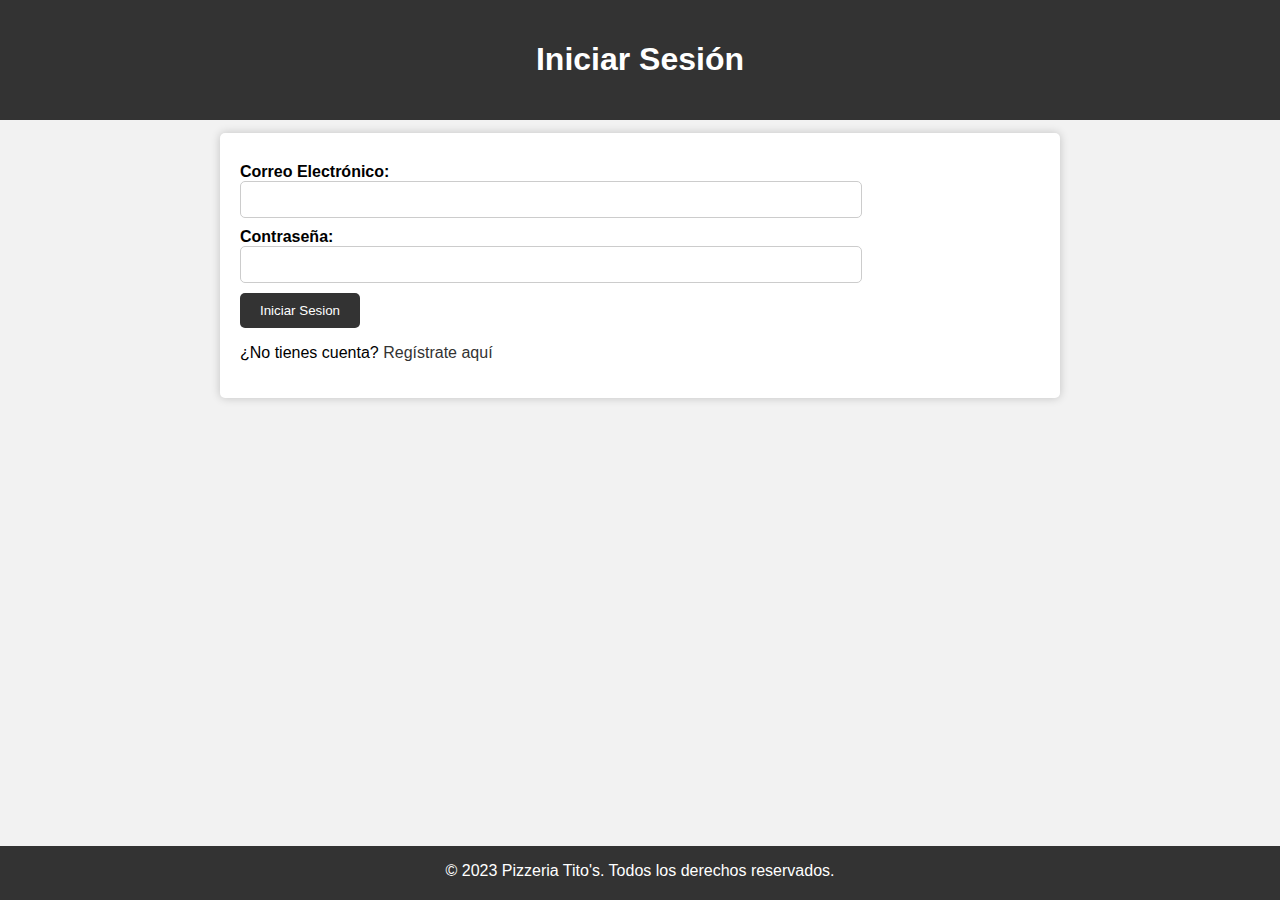
<file: login.html>
<!DOCTYPE html>
<html>
<head>
    <meta charset="UTF-8">
    <meta name="viewport" content="width=device-width, initial-scale=1.0">
    <title>Iniciar Sesión</title>
    <link rel="stylesheet" href="css/style.css">
</head>
<body>
    <header id="main-header">
        <h1>Iniciar Sesión</h1>
    </header>
    <main>
        <form action="login.php" method="POST">
        <div class="campo">
            <label for="correo">Correo Electrónico:</label>
            <input type="email" name="correo" required><br>
        </div>
        <div class="campo">
            <label for="contrasena">Contraseña:</label>
            <input type="password" name="contrasena" required><br>
        </div>
        <div class="boton">
            <button type="submit" name="">Iniciar Sesion</button>
        </div>
        </form>
        <p>¿No tienes cuenta? <a href="nuevo_usuario.php">Regístrate aquí</a></p>
    </main>
    <footer id="main-footer">
        <p>© 2023 Pizzeria Tito's. Todos los derechos reservados.</p>
    </footer>
</body>
</html>
</file>
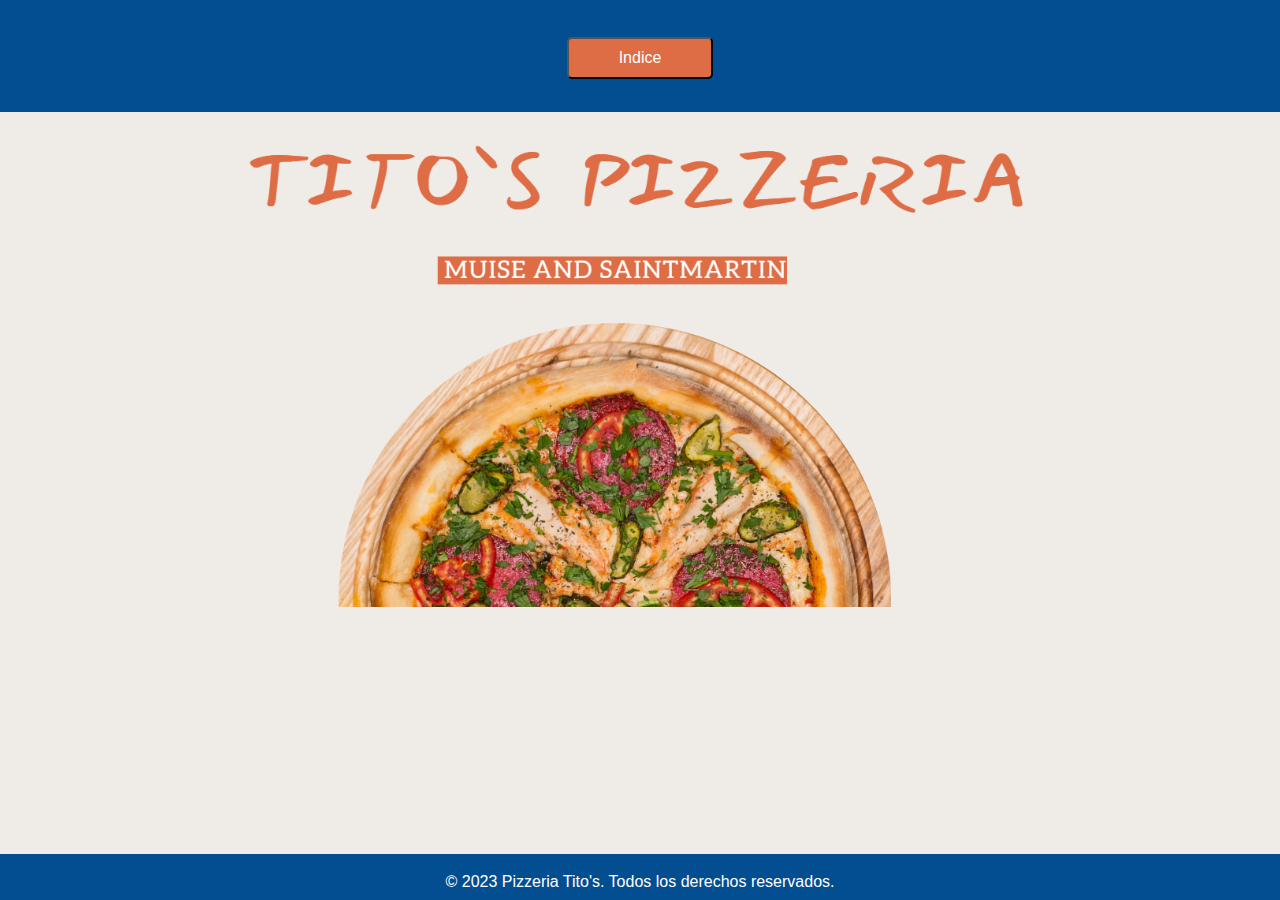
<file: main.html>
<!DOCTYPE html>
<html lang="es">
<head>
    <meta charset="UTF-8">
    <meta name="viewport" content="width=device-width, initial-scale=1.0">
    <link rel="stylesheet" href="css/main.css">
    <link rel="stylesheet" href="css/menudesp.css">
    <title>Pizzeria Tito's</title>
</head>
<body>
    <header>
        <div class="header-box">
            <br>
            <br>
            <button id="menu-button" class="cta-button">Indice</button>
            <div id="menu-dropdown" class="dropdown-content">
                <a href="menu.html">Ver Menu</a>
                <a href="pedido.php">Ordenar Ahora</a>
                <a href="logout.php">Cerrar Sesión</a>
            </div>
        </div>
    </header>
    <div class="imagen">
        <img src="jpg/SMP.png" alt="fondo" width="800px" height="50%">
    </div>  
    <footer>
        <p>© 2023 Pizzeria Tito's. Todos los derechos reservados.</p>
    </footer>

    <script src="menu.js"></script>
</body>
</html>
</file>
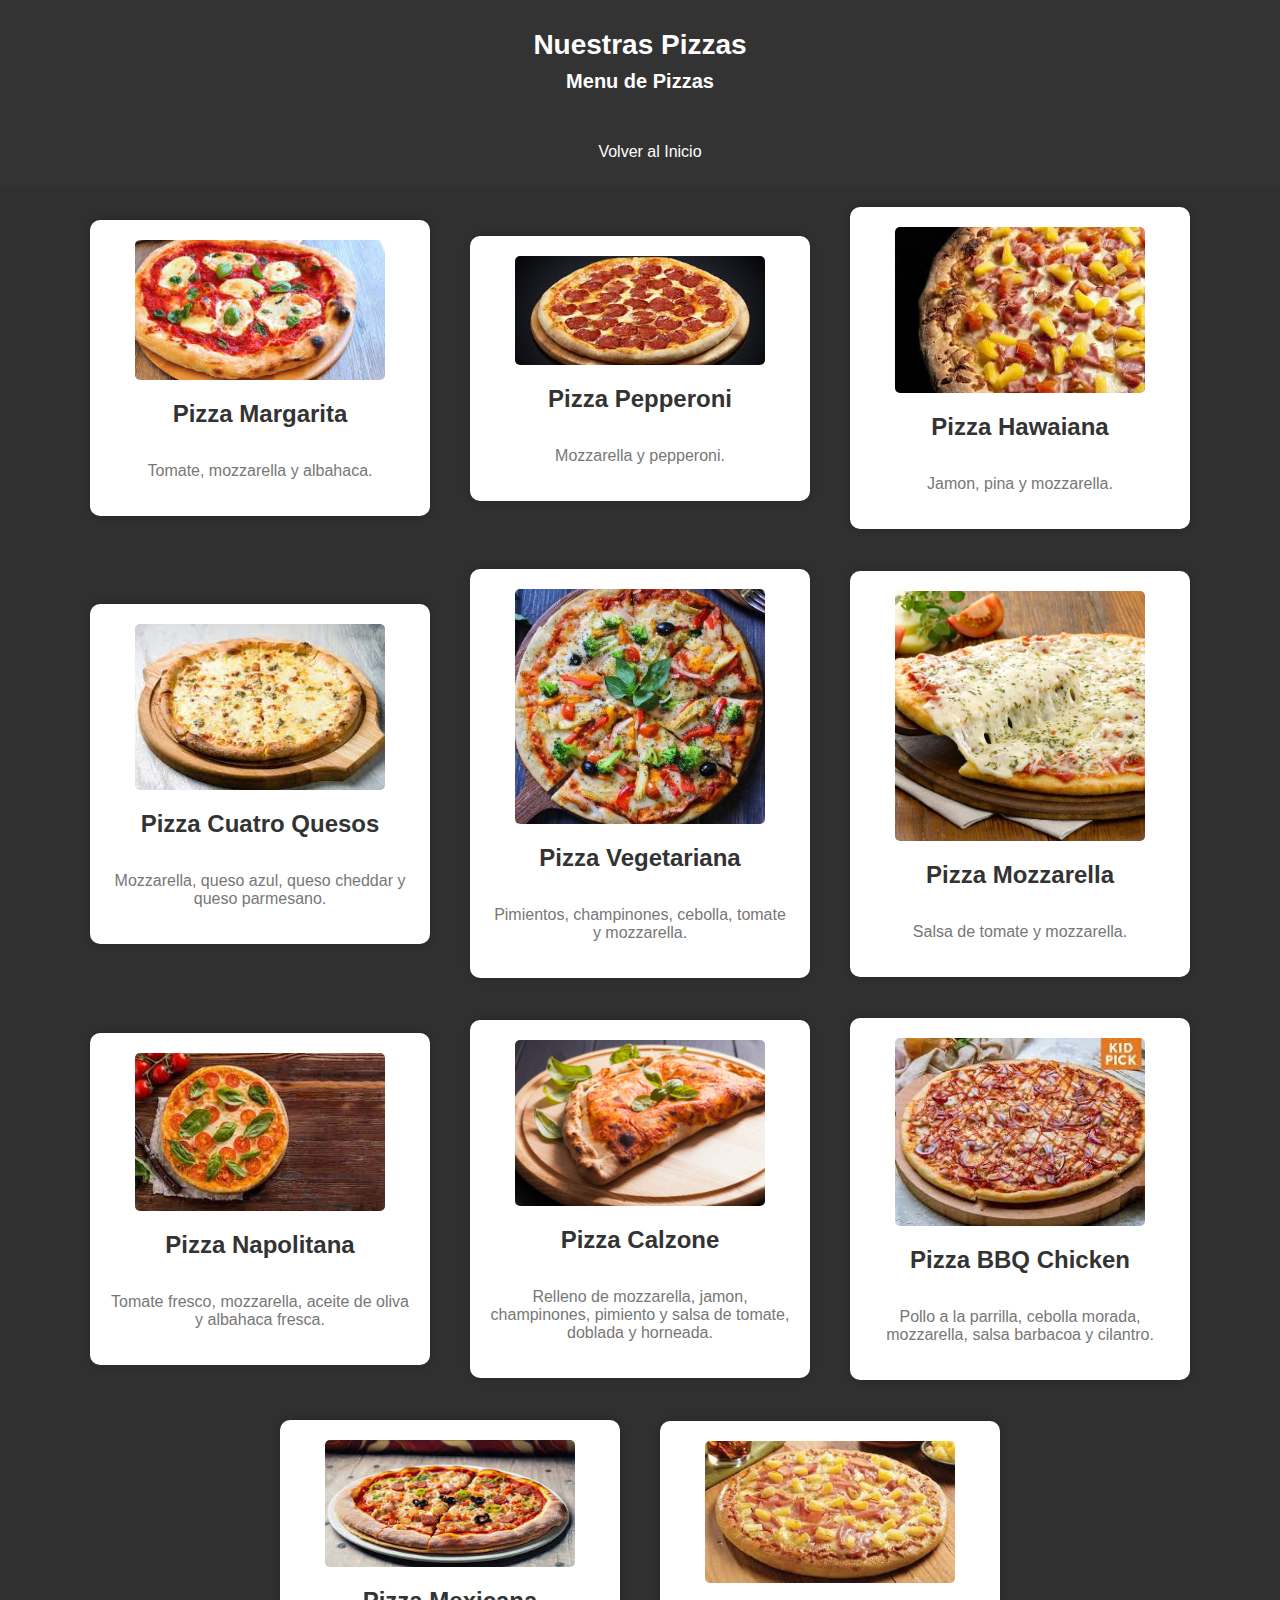
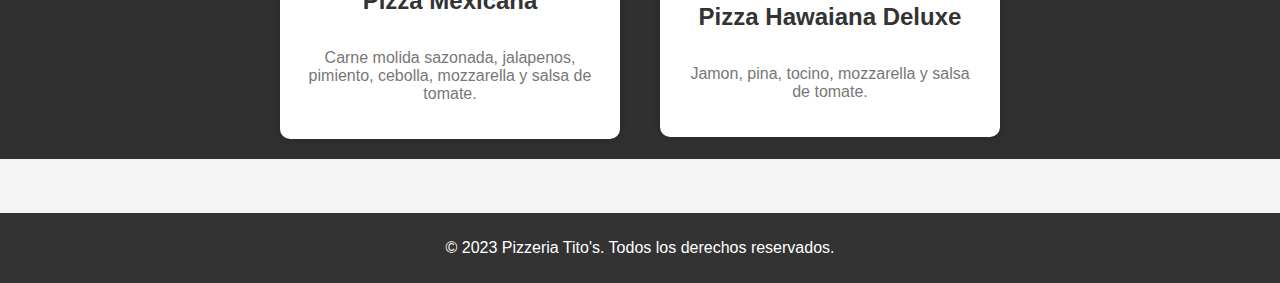
<file: menu.html>
<!DOCTYPE html>
<html lang="es">
<head>
    <meta charset="UTF-8">
    <meta name="viewport" content="width=device-width, initial-scale=1.0">
    <link rel="stylesheet" href="css/menu.css">
    <link rel="stylesheet" href="css/images.css">
    <title>Menu de Pizzas</title>
</head>
<body>
    <header>
        <div class="header-box">
            <h1>Nuestras Pizzas</h1>
            <h2>Menu de Pizzas</h2>
        </div>
        <br>
        <nav>
            <ul>
                <li><a href="main.html">Volver al Inicio</a></li>
            </ul>
        </nav>
    </header>
    
    <section class="pizza-list">
        <div class="pizza-item">
            <img src="jpg/pizza_margarita.jpg" alt="Pizza Margarita" width="275" height="183">
            <h3>Pizza Margarita</h3>
            <p>Tomate, mozzarella y albahaca.</p>
        </div>
        <div class="pizza-item">
            <img src="jpg/pizza_pepperoni.jpg" alt="Pizza Pepperoni" width="275" height="183">
            <h3>Pizza Pepperoni</h3>
            <p>Mozzarella y pepperoni.</p>
        </div>
        <div class="pizza-item">
            <img src="jpg/pizza_hawaiana.jpg" alt="Pizza Hawaiana" width="275" height="183">
            <h3>Pizza Hawaiana</h3>
            <p>Jamon, pina y mozzarella.</p>
        </div>
        
        <div class="pizza-item">
            <img src="jpg/pizza_cuatro_quesos.jpg" alt="Pizza Cuatro Quesos" width="275" height="183">
            <h3>Pizza Cuatro Quesos</h3>
            <p>Mozzarella, queso azul, queso cheddar y queso parmesano.</p>
        </div>
        
        <div class="pizza-item">
            <img src="jpg/pizza_vegetariana.jpg" alt="Pizza Vegetariana" width="275" height="183">
            <h3>Pizza Vegetariana</h3>
            <p>Pimientos, champinones, cebolla, tomate y mozzarella.</p>
        </div>

        <div class="pizza-item">
            <img src="jpg/pizza_mozzarella.jpg" alt="Pizza Mozzarella" width="275" height="183">
            <h3>Pizza Mozzarella</h3>
            <p>Salsa de tomate y mozzarella.</p>
        </div>

        <div class="pizza-item">
            <img src="jpg/pizza_napolitana.jpg" alt="Pizza Napolitana" width="275" height="183">
            <h3>Pizza Napolitana</h3>
            <p>Tomate fresco, mozzarella, aceite de oliva y albahaca fresca.</p>
        </div>

        <div class="pizza-item">
            <img src="jpg/pizza_calzone.jpg" alt="Pizza Calzone" width="275" height="183">
            <h3>Pizza Calzone</h3>
            <p>Relleno de mozzarella, jamon, champinones, pimiento y salsa de tomate, doblada y horneada.</p>
        </div>

        <div class="pizza-item">
            <img src="jpg/pizza_bbq_chicken.jpg" alt="Pizza BBQ_Chicken" width="275" height="183">
            <h3>Pizza BBQ Chicken</h3>
            <p>Pollo a la parrilla, cebolla morada, mozzarella, salsa barbacoa y cilantro.</p>
        </div>

        <div class="pizza-item">
            <img src="jpg/pizza_mexicana.jpg" alt="Pizza Mexicana" width="275" height="183">
            <h3>Pizza Mexicana</h3>
            <p>Carne molida sazonada, jalapenos, pimiento, cebolla, mozzarella y salsa de tomate.</p>
        </div>

        <div class="pizza-item">
            <img src="jpg/pizza_hawaiana_deluxe.jpg" alt="Pizza Hawaiana_Deluxe" width="275" height="183">
            <h3>Pizza Hawaiana Deluxe</h3>
            <p>Jamon, pina, tocino, mozzarella y salsa de tomate.</p>
        </div>
        
    </section>
    <br>
    <br>
    <br>
    <footer>
        <p>© 2023 Pizzeria Tito's. Todos los derechos reservados.</p>
    </footer>
</body>
</html>
</file>
<file: css/style.css>
/* Estilos para el encabezado */
#encabezado {
    background-color: #333; /* Color de fondo del encabezado */
    color: #fff; /* Color del texto */
    text-align: center;
    padding: 20px 0;
}

/* Estilos para la imagen en el encabezado */
#imagen-encabezado img {
    max-width: 100%;
    height: auto;
    display: block; /* Evita espacios en blanco debajo de la imagen */
    margin: 0 auto; /* Centra la imagen horizontalmente */
}

/* Estilos para el texto en el encabezado */
#encabezado h1 {
    font-size: 24px;
    margin-top: 10px; /* Espacio entre la imagen y el texto */
}
/* Estilos generales */
body {
    font-family: Arial, sans-serif;
    background-color: #f2f2f2;
    margin: 0;
    padding: 0;
}

header {
    background-color: #333;
    color: #fff;
    text-align: center;
    padding: 20px 0;
}

main {
    max-width: 800px;
    margin: 20px auto;
    background-color: #fff;
    padding: 20px;
    margin-top: 1%;
    border-radius: 5px;
    box-shadow: 0 0 10px rgba(0, 0, 0, 0.2);
}

h1, h2 {
    font-family: 'Arial', sans-serif;
}

/* Estilos del formulario de registro e inicio de sesión */
#registro-form,
#login-form {
    text-align: center;
}

.campo {
    margin: 10px 0;
}

label {
    display: block;
    font-weight: bold;
}
a{
    text-decoration: none;
    color: #333;
}

input[type="text"],
input[type="password"],
input[type="email"] {
    width: 75%;
    padding: 10px;
    border: 1px solid #ccc;
    border-radius: 5px;
}

.boton button {
    background-color: #333;
    color: #fff;
    padding: 10px 20px;
    border: none;
    border-radius: 5px;
    cursor: pointer;
}

.boton button:hover {
    background-color: #555;
}
#error-message {
    color: red;
    font-weight: bold;
    margin-top: 10px;
}
/* Estilos del pie de página */
footer {
    text-align: center;
    background-color: #333;
    color: #fff;
    height: 6%;
    width: 100%;
    position: fixed;
    bottom: 0;
}
</file>
<file: css/main.css>
/* Estilos generales */
body {
    font-family: Arial, sans-serif;
    background-color: #efebe7;
    margin: 0;
    padding: 0;
    text-align: center;
}

header {
    background-color: #034D91;
    color: #fff;
    text-align: center;
    padding: 1px;
    height: 110px;
}


.imagen{
    background-position: center;
    background-repeat: no-repeat;
    padding: 28px;
}

.cta-button {
    font-size: medium;
    display: inline-block;
    background-color: #de6d46;
    color: #fff;
    padding: 10px 50px;
    border-radius: 5px;
    text-decoration: none;
    cursor: pointer;
}

.cta-button:hover {
    background-color: #c04116;
}

footer {
    position: fixed;
    bottom: 0;
    left: 0;
    width: 100%;
    height: 40px; /* Ajusta el alto según tus necesidades */
    background-color: #034D91;
    color: #fff;
    text-align: center;
    padding: 3px 0;
    margin: 0;
}
</file>
<file: css/menudesp.css>
.dropdown-content {
    display: none;
    position: fixed;
    background-color: #fff;
    min-width: 160px;
    box-shadow: 0px 8px 16px 0px rgba(0, 0, 0, 0.2);
    z-index: 1;
    top: 15%; /* Centra verticalmente */
    left: 50%; /* Centra horizontalmente */
    transform: translate(-50%, -50%); /* Centra el contenido */
}

.dropdown-content a {
    color: #333;
    padding: 12px 16px;
    text-decoration: none;
    display: inline-flex;
}

.dropdown-content a:hover {
    background-color: #f2f2f2;
}

.show {
    display: block;
}
</file>
<file: css/menu.css>
/* Estilos generales */
body {
    font-family: Arial, sans-serif;
    background-color: #f5f5f5;
    margin: 0;
    padding: 0;
    text-align: center;
}

header {
    background-color: #333;
    color: #fff;
    text-align: center;
    padding: 10px;
}

header h1 {
    font-size: 28px;
}

header h2 {
    font-size: 20px;
    margin-top: -10px;
}

nav ul {
    list-style: none;
}

nav ul li {
    display: inline;
    margin-right: 20px;
}

nav ul li a {
    text-decoration: none;
    color: #fff;
}

section.pizza-list {
    max-width: 100%;
    margin: 0 auto;
    padding: 0%;
}

.pizza-item {
    display: flex;
    flex-direction: column;
    align-items: center;
    background-color: #fff;
    padding: 20px;
    margin: 20px;
    border-radius: 10px;
    box-shadow: 0 0 10px rgba(0, 0, 0, 0.2);
    text-align: center;
}

.pizza-item img {
    max-width: 100%;
    border-radius: 10px;
    margin-bottom: 10px;
}

.pizza-item h3 {
    font-size: 24px;
    margin-top: 10px;
    color: #333;
}

.pizza-item p {
    font-size: 16px;
    color: #777;
    margin-top: 10px;
}

footer {
    background-color: #333;
    color: #fff;
    text-align: center;
    padding: 10px 0;
}
</file>
<file: css/images.css>
/* Estilos para el menu de imagenes */
.pizza-list {
    display: flex;
    flex-wrap: wrap;
    justify-content: center;
    align-items: center;
    background-color: #303030; /* Cambia el color de fondo a gris oscuro */
    padding: 30px;
    color: #fff;
}

.pizza-item {
    text-align: center;
    margin: 20px;
    width: 300px;
}

.pizza-item img {
    width: 100%;
    max-width: 250px; /* Limita el ancho de la imagen */
    height: auto;
    border-radius: 5px;
    margin-bottom: 10px;
}
</file>
